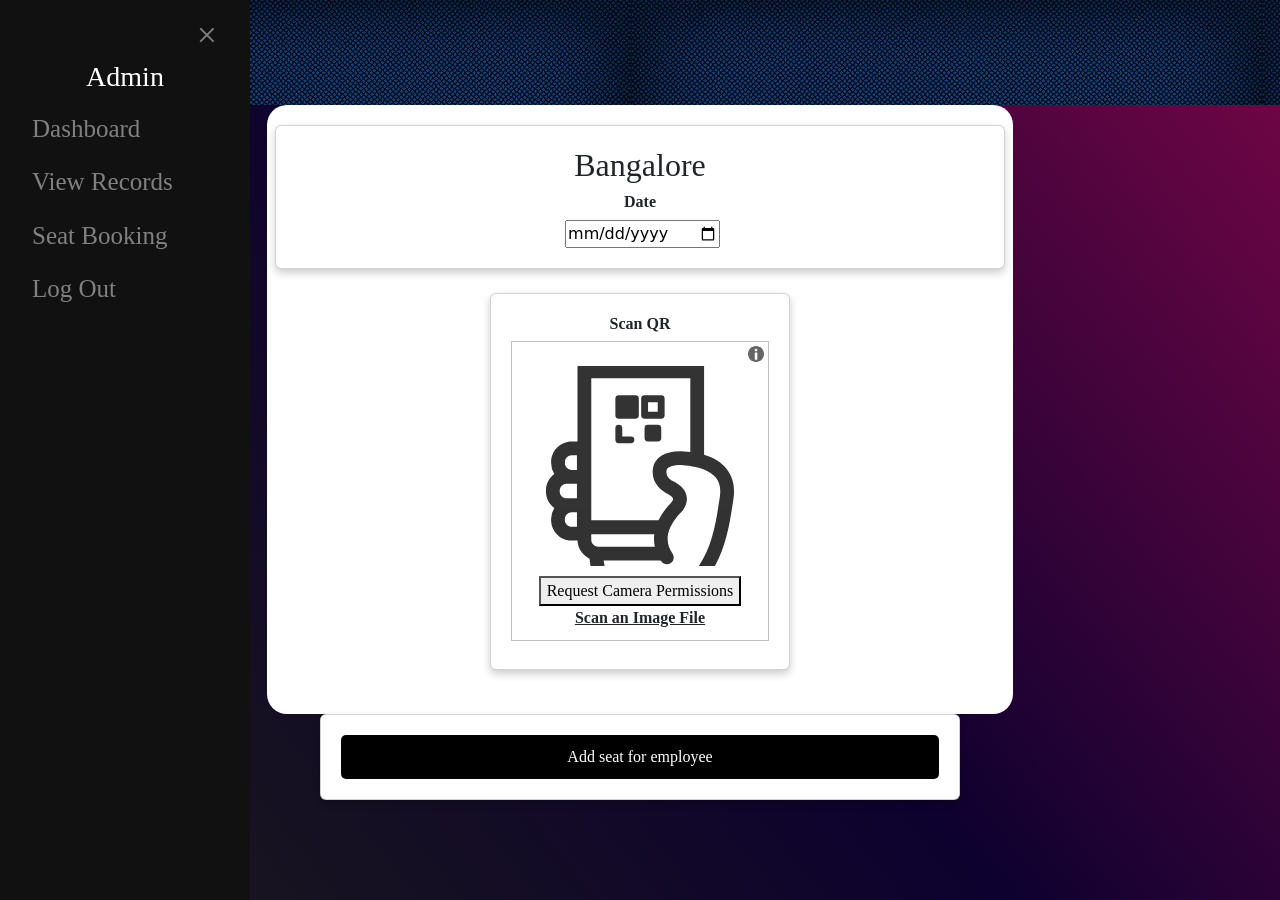
<file: User Interface/admindash.html>
<!DOCTYPE html>
<html lang="en">

<head>
  <meta charset="utf-8" />
  <meta http-equiv="X-UA-Compatible" content="IE=edge" />
  <meta name="viewport" content="width=device-width, initial-scale=1, shrink-to-fit=no" />
  <meta name="description" content="Responsive Admin &amp; Dashboard Template based on Bootstrap 5" />
  <meta name="author" content="AdminKit" />
  <meta name="keywords"
    content="adminkit, bootstrap, bootstrap 5, admin, dashboard, template, responsive, css, sass, html, theme, front-end, ui kit, web" />

  <link rel="preconnect" href="https://fonts.gstatic.com" />
  <link rel="shortcut icon" href="img/icons/icon-48x48.png" />

  <link rel="canonical" href="https://demo-basic.adminkit.io/" />

  <title>Deskify_</title>

  <link href="css/app.css" rel="stylesheet" />
  <link href="https://fonts.googleapis.com/css2?family=Inter:wght@300;400;600&display=swap" rel="stylesheet" />
  <link href="https://cdn.jsdelivr.net/npm/bootstrap@5.3.0-alpha2/dist/css/bootstrap.min.css" rel="stylesheet"
    integrity="sha384-aFq/bzH65dt+w6FI2ooMVUpc+21e0SRygnTpmBvdBgSdnuTN7QbdgL+OapgHtvPp" crossorigin="anonymous" />
  <script src="https://cdn.jsdelivr.net/npm/bootstrap@5.3.0-alpha2/dist/js/bootstrap.bundle.min.js"
    integrity="sha384-qKXV1j0HvMUeCBQ+QVp7JcfGl760yU08IQ+GpUo5hlbpg51QRiuqHAJz8+BrxE/N"
    crossorigin="anonymous"></script>
  <script src="node_modules/html5-qrcode/html5-qrcode.min.js"></script>
  <script type="text/javascript" src="https://ajax.googleapis.com/ajax/libs/jquery/1.8.3/jquery.min.js"></script>

  
</head>

<body>
  <div>
    <div id="mySidebar" class="sidebar">
      <a class="closebtn" onclick="closeNav()">×</a>
      <h3 id="stitle" class="text-white text-center">Admin</h3>
      <a href="#">Dashboard</a>
      <a href="view-records.html">View Records</a>
      <a href="seat-booked.html">Seat Booking</a>

      <a href="login.html" onclick="loggedOut()">Log Out</a>

    </div>
    <div id="main">
      <nav class="navbar bg-body-tertiary header">
        <div class="container-fluid ">
          <h1 class="ctitle">
            <a onclick="openNav()"><i class="bnav "></i></a>
            &nbsp; &nbsp;Deskify_
          </h1>
        </div>
      </nav>
    </div>
    <form action="" class="form-login col-md-7">
      <div class="row ">
        <div class="card mb-4 mx-auto ">
          <div class="card-content text-center">
            <h2 class="ctitle ">Bangalore</h2>
            <h2 class="card-title ">Date</h2>
            <label for="date-picker"></label>
            <input type="date" id="date-picker fdate" value="">
          </div>
        </div>
      </div>
      <div class="card mb-4 mx-auto">
        <div class="card-content text-center">
          <h2 class="card-title">Scan QR</h2>
          <div id="reader" class="card-title"></div>
          <div id="result" class="card-title"></div>
        </div>
      </div>
    </form>
  </div>
  <div class="card col-md-6 mb-4 mx-auto">
    <div class="card-content">
      <a href="adminseat-booking.html" class="card-button">Add seat for employee</a>
    </div>
  </div>
  </div>
  </div>

  <script>
    const scanner = new Html5QrcodeScanner('reader', {
      qrbox: {
        width: 250,
        height: 250,
      },
      fps: 20,
    });

    scanner.render(success, error);

    function success(result) {
      document.getElementById('result').innerHTML = `
      <h2>Success!</h2>
      <p><a href= "$(result)">${result}</a></p>
      `;

      scanner.clear()
      document.getElementById('reader').remove();

    }

    function error(err) {
      console.error(err);
    }

    function openNav() {
      document.getElementById("mySidebar").style.width = "250px";
      // document.getElementById("main").style.marginLeft = "250px";
    }

    function closeNav() {
      document.getElementById("mySidebar").style.width = "0";
      document.getElementById("main").style.marginLeft = "0";
    }
    

  </script>
 
</body>

</html>
</file>
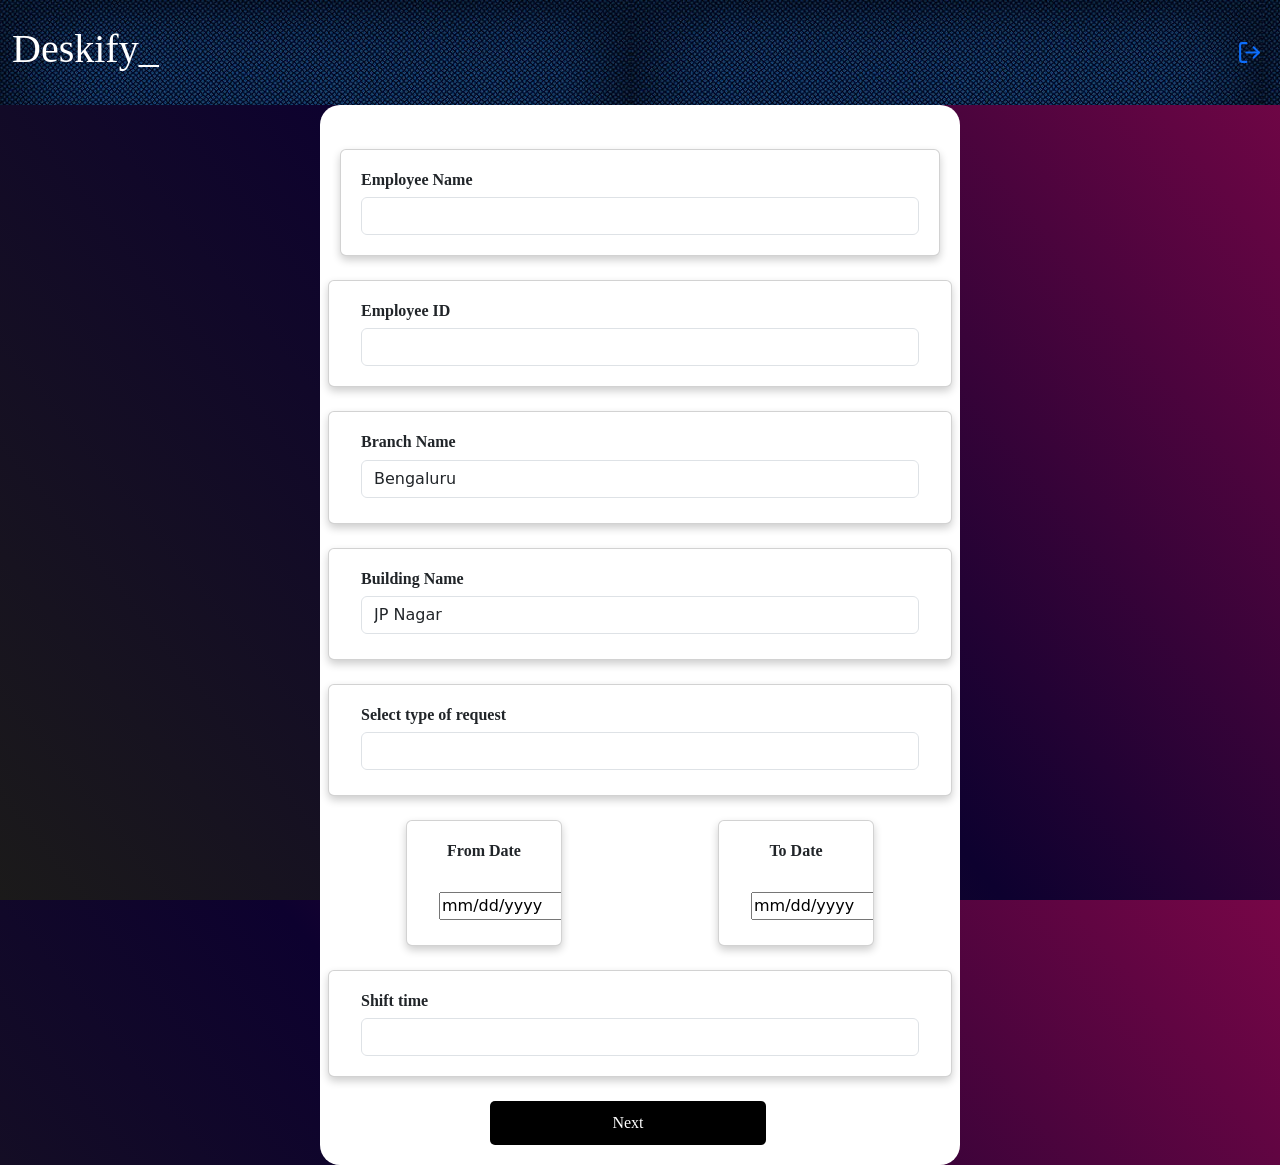
<file: User Interface/adminseat-booking.html>
<!DOCTYPE html>
<html lang="en">

<head>
    <meta charset="utf-8" />
    <meta http-equiv="X-UA-Compatible" content="IE=edge" />
    <meta name="viewport" content="width=device-width, initial-scale=1, shrink-to-fit=no" />
    <meta name="description" content="Responsive Admin &amp; Dashboard Template based on Bootstrap 5" />
    <meta name="author" content="AdminKit" />
    <meta name="keywords"
        content="adminkit, bootstrap, bootstrap 5, admin, dashboard, template, responsive, css, sass, html, theme, front-end, ui kit, web" />

    <link rel="preconnect" href="https://fonts.gstatic.com" />
    <link rel="shortcut icon" href="img/icons/icon-48x48.png" />

    <link rel="canonical" href="https://demo-basic.adminkit.io/" />

    <title>Deskify_</title>

    <link href="css/app.css" rel="stylesheet" />
    <link href="https://fonts.googleapis.com/css2?family=Inter:wght@300;400;600&display=swap" rel="stylesheet" />
    <link href="https://cdn.jsdelivr.net/npm/bootstrap@5.3.0-alpha2/dist/css/bootstrap.min.css" rel="stylesheet"
        integrity="sha384-aFq/bzH65dt+w6FI2ooMVUpc+21e0SRygnTpmBvdBgSdnuTN7QbdgL+OapgHtvPp" crossorigin="anonymous" />
    <script src="https://cdn.jsdelivr.net/npm/bootstrap@5.3.0-alpha2/dist/js/bootstrap.bundle.min.js"
        integrity="sha384-qKXV1j0HvMUeCBQ+QVp7JcfGl760yU08IQ+GpUo5hlbpg51QRiuqHAJz8+BrxE/N"
        crossorigin="anonymous"></script>
</head>

<body>
    <div>

        <nav class="navbar bg-body-tertiary  header">
            <div class="container-fluid">
                <h1 class="ctitle">Deskify_</h1>
                <button class="dropbtn">
                    <a href="javascript:history.back()">
                        <svg xmlns="http://www.w3.org/2000/svg" width="25" height="25" viewBox="0 0 24 24" fill="none"
                            stroke="currentColor" stroke-width="2" stroke-linecap="round" stroke-linejoin="round"
                            class="feather feather-log-out">
                            <path d="M9 21H5a2 2 0 0 1-2-2V5a2 2 0 0 1 2-2h4"></path>
                            <polyline points="16 17 21 12 16 7"></polyline>
                            <line x1="21" y1="12" x2="9" y2="12"></line>
                        </svg>
                    </a>
                </button>
        </nav>
        <form action="" class="form-login col-7 col-md-6 col-sm-6" method="GET">

            <div class="row row1">
                    <div class="card mt-4 mx-auto">
                        <div class="card-content">
                            <h2 class="card-title">Employee Name</h2>
                            <input type="text" class="form-control" required></input>
                        </div>
                    </div>
            </div>
            <div class="row">
                    <div class="card mt-4 mx-auto">
                        <div class="card-content">
                            <h2 class="card-title">Employee ID</h2>
                            <input type="number" class="form-control" required></input>
                        </div>
                    </div>
            </div>
            <div class="row">
                <div class="card mt-4 mx-auto">
                    <div class="card-content">
                        <h2 class="card-title">Branch Name</h2>
                        <div class="form-groups">

                            <select type="location" name="location" class="form-control" required>

                                <option value="">Bengaluru</option>

                            </select>

                        </div>
                        <p class="card-description"></p>

                    </div>
                </div>
            </div>
            <div class="row">
                <div class="card mt-4 mx-auto">
                    <div class="card-content">
                        <h2 class="card-title">Building Name</h2>
                        <div class="form-groups">

                            <select type="location" name="location" class="form-control" required>

                                <option value="">JP Nagar</option>

                            </select>

                        </div>
                        <p class="card-description"></p>

                    </div>
                </div>
            </div>
            <div class="row">
                <div class="card mt-4 mx-auto">
                    <div class="card-content">
                        <h2 class="card-title">Select type of request</h2>
                        <div class="form-groups">

                            <select type="location" name="location" class="form-control" onclick="weeklyDates()"
                                required>
                                <option value=""></option>
                                <option value="daily">Daily</option>
                                <option value="weekly">Weekly</option>
                            </select>

                        </div>
                        <p class="card-description"></p>

                    </div>
                </div>
            </div>
            <div class="row text-center">
                <div class="card col-md-3 col-sm-3 mt-4 mx-auto">
                    <div class="card-content">
                        <h2 class="card-title">From Date</h2>
                        <label for="date-picker"></label>
                        <input type="date" id="date-picker fdate" value="">
                        <p class="card-description"></p>

                    </div>
                </div>
                <div class="card col-md-3 col-sm-3 mt-4 mx-auto">
                    <div class="card-content">
                        <h2 class="card-title">To Date</h2>
                        <label for="date-picker"></label>
                        <input type="date" id="date-picker tdate" value="">
                        <p class="card-description"></p>

                    </div>
                </div>
            </div>
            <div class="row">

                <div class="card mt-4 mx-auto">
                    <div class="card-content">
                        <h2 class="card-title">Shift time</h2>
                        <div class="form-groups">

                            <select type="location" name="location" class="form-control" required>
                                <option value=""></option>
                                <option value="">09:00am - 06:00am</option>
                                <option value="">06:00am - 02:00am</option>
                                <option value="">02:00am - 10:00am</option>
                                <option value="">10:00am - 06:00am</option>
                            </select>
                        </div>
                    </div>
                </div>
                <div class="row">
                    <div class=" col-7 col-md-6 col-sm-6 mt-4 mx-auto">
                        <a href="seat-layout.html" class="card-button">Next</a>
                    </div>
                </div>
            </div>

    </div>
    </div>
    </div>
    </form>
    </div>
</body>

</html>
</file>
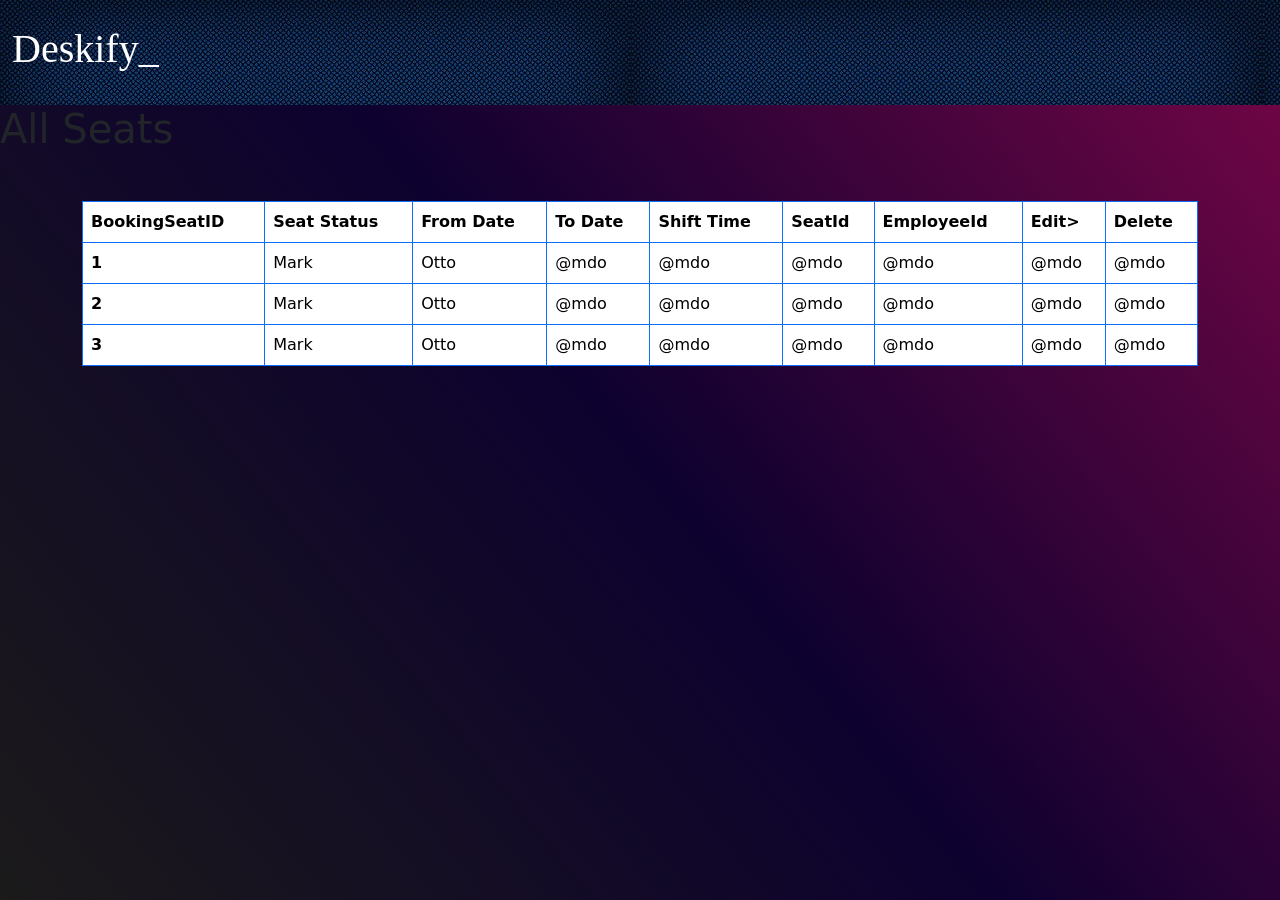
<file: User Interface/bookseathistory.html>
<!DOCTYPE html>
<html lang="en">

<head>
    <meta charset="utf-8">
    <meta http-equiv="X-UA-Compatible" content="IE=edge">
    <meta name="viewport" content="width=device-width, initial-scale=1, shrink-to-fit=no">
    <meta name="description" content="Responsive Admin &amp; Dashboard Template based on Bootstrap 5">
    <meta name="author" content="AdminKit">
    <meta name="keywords"
        content="adminkit, bootstrap, bootstrap 5, admin, dashboard, template, responsive, css, sass, html, theme, front-end, ui kit, web">

    <link rel="preconnect" href="https://fonts.gstatic.com">
    <link rel="shortcut icon" href="img/icons/icon-48x48.png" />

    <link rel="canonical" href="https://demo-basic.adminkit.io/" />

    <title>Deskify_</title>

    <link href="css/app.css" rel="stylesheet">
    <link href="https://fonts.googleapis.com/css2?family=Inter:wght@300;400;600&display=swap" rel="stylesheet">
    <link href="https://cdn.jsdelivr.net/npm/bootstrap@5.3.0-alpha2/dist/css/bootstrap.min.css" rel="stylesheet" integrity="sha384-aFq/bzH65dt+w6FI2ooMVUpc+21e0SRygnTpmBvdBgSdnuTN7QbdgL+OapgHtvPp" crossorigin="anonymous">
    <script src="https://cdn.jsdelivr.net/npm/bootstrap@5.3.0-alpha2/dist/js/bootstrap.bundle.min.js" integrity="sha384-qKXV1j0HvMUeCBQ+QVp7JcfGl760yU08IQ+GpUo5hlbpg51QRiuqHAJz8+BrxE/N" crossorigin="anonymous"></script>
</head>

<body>
    <div>
        <nav class="navbar bg-body-tertiary  header">
            <div class="container-fluid">
              <h1 class="ctitle">Deskify_</h1>
          </nav>

          <div>
            <h1>All Seats </h1>
          </div>


          <div class="container table-responsive mt-5">
            
          
          </div>
       
    </div>
    <script>
      function init(){
        var count = 0;
        var si=null
          
        si = setInterval(function(){
              document.getElementsByClassName("container")[0].innerHTML += `<table class="table table-bordered border-primary">
            <thead>
              <tr>
                <th scope="col">BookingSeatID</th>
                <th scope="col">Seat Status</th>
                <th scope="col">From Date</th>
                <th scope="col">To Date</th>
                <th scope="col">Shift Time</th>
                <th scope="col">SeatId</th>
                <th scope="col">EmployeeId</th>
                <th scope="col">Edit></th>
                <th scope="col">Delete</th>
              </tr>
            </thead>
            <tbody>
              <tr>
                <th scope="row">1</th>
                <td>Mark</td>
                <td>Otto</td>
                <td>@mdo</td>
                <td>@mdo</td>
                <td>@mdo</td>
                <td>@mdo</td>
                <td>@mdo</td>
                <td>@mdo</td>
              </tr>
              <tr>
                <th scope="row">2</th>
                <td>Mark</td>
                <td>Otto</td>
                <td>@mdo</td>
                <td>@mdo</td>
                <td>@mdo</td>
                <td>@mdo</td>
                <td>@mdo</td>
                <td>@mdo</td>
              </tr>
              <tr>
                <th scope="row">3</th>
                <td>Mark</td>
                <td>Otto</td>
                <td>@mdo</td>
                <td>@mdo</td>
                <td>@mdo</td>
                <td>@mdo</td>
                <td>@mdo</td>
                <td>@mdo</td> 
              </tr>
            </tbody>
          </table>`
          count++;
          if(count > 0){
              clearInterval(si);
          }    
          },50)
      }
      document.addEventListener("DOMContentLoaded", init);
  </script>
</body>
</html>
</file>
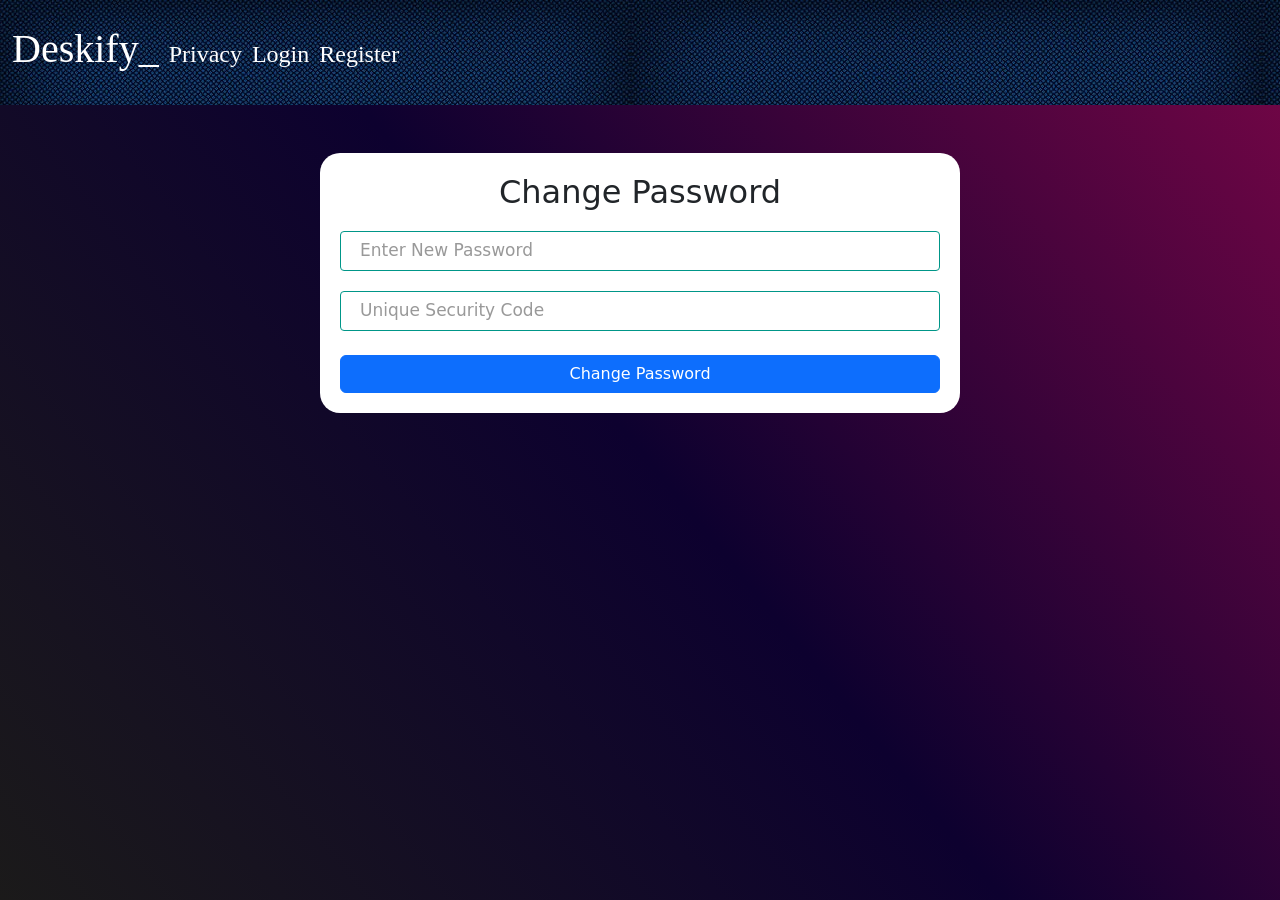
<file: User Interface/change-password.html>
<!DOCTYPE html>
<html lang="en">

<head>
    <meta charset="utf-8">
    <meta http-equiv="X-UA-Compatible" content="IE=edge">
    <meta name="viewport" content="width=device-width, initial-scale=1, shrink-to-fit=no">
    <meta name="description" content="Responsive Admin &amp; Dashboard Template based on Bootstrap 5">
    <meta name="author" content="AdminKit">
    <meta name="keywords"
        content="adminkit, bootstrap, bootstrap 5, admin, dashboard, template, responsive, css, sass, html, theme, front-end, ui kit, web">

    <link rel="preconnect" href="https://fonts.gstatic.com">
    <link rel="shortcut icon" href="img/icons/icon-48x48.png" />

    <link rel="canonical" href="https://demo-basic.adminkit.io/" />

    <title>Deskify_</title>

    <link href="css/app.css" rel="stylesheet">
    <link href="https://fonts.googleapis.com/css2?family=Inter:wght@300;400;600&display=swap" rel="stylesheet">
    <link href="https://cdn.jsdelivr.net/npm/bootstrap@5.3.0-alpha2/dist/css/bootstrap.min.css" rel="stylesheet"
        integrity="sha384-aFq/bzH65dt+w6FI2ooMVUpc+21e0SRygnTpmBvdBgSdnuTN7QbdgL+OapgHtvPp" crossorigin="anonymous">
    <script src="https://cdn.jsdelivr.net/npm/bootstrap@5.3.0-alpha2/dist/js/bootstrap.bundle.min.js"
        integrity="sha384-qKXV1j0HvMUeCBQ+QVp7JcfGl760yU08IQ+GpUo5hlbpg51QRiuqHAJz8+BrxE/N"
        crossorigin="anonymous"></script>
</head>

<body>

    <div id="main">
        <nav class="navbar bg-body-tertiary  header">
            <div class="container-fluid">
                <h1 class="ctitle">Deskify_
                    <a href="privacy.html" class="card-btn text-center">Privacy</a>
                    <a href="login.html" class="card-btn text-center">Login</a>
                    <a href="register.html" class="card-btn text-center">Register</a>
                </h1>

        </nav>
        <div class="row row1">
            <div class="col-8 col-sm-8 col-md-7 col-lg-6 col-xl-6 col-xxl-5 mt-5 mx-auto">
                <form action="changedpass.html" class="form-login text-center text-blue">
                    <h2 class="mb-3">Change Password</h2>
                    <div class="field">
                        <input required id="emailAddress" name="password" type="password" class="form-control mt-0" />
                        <label for="password">Enter New Password</label>
                    </div>
                    <div class="field">
                        <input required id="emailAddress" name="ucode" type="text" class="form-control mt-0" />
                        <label for="ucode">Unique Security Code</label>
                    </div>
                    <button type="submit" class="btn btn-primary w-100 mt-4 card-btn" onclick="javascript:alert('Are you sure you want to update password?');window.location.href='changedpass.html'; return false;">
                        <!-- <a href="changedpass.html" class="btn btn-primary w-100"> -->
                        Change Password
                        <!-- </a> -->
                    </button>
                </form>
            </div>
        </div>
</body>

</html>
</file>
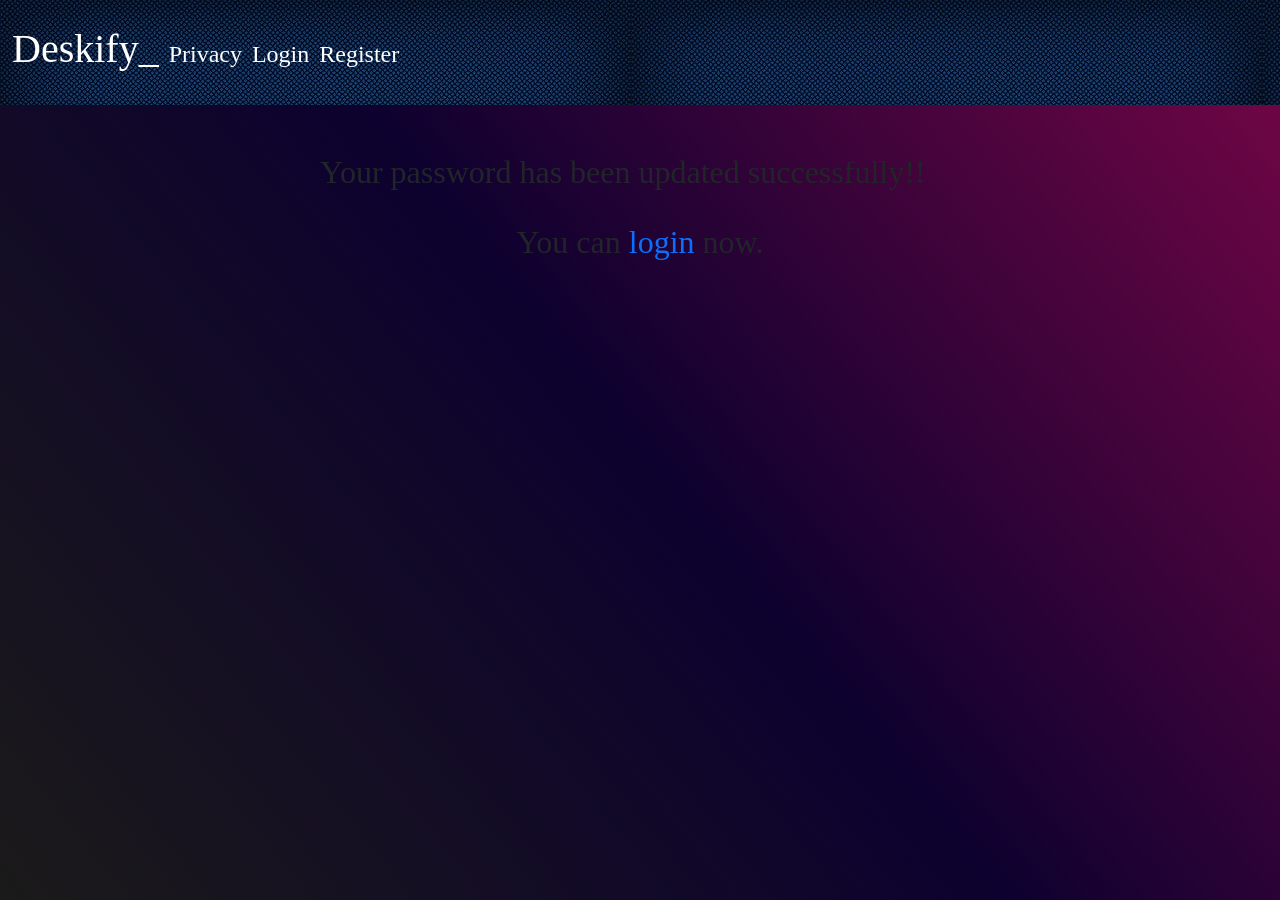
<file: User Interface/changedpass.html>
<!DOCTYPE html>
<html lang="en">

<head>
    <meta charset="utf-8">
    <meta http-equiv="X-UA-Compatible" content="IE=edge">
    <meta name="viewport" content="width=device-width, initial-scale=1, shrink-to-fit=no">
    <meta name="description" content="Responsive Admin &amp; Dashboard Template based on Bootstrap 5">
    <meta name="author" content="AdminKit">
    <meta name="keywords"
        content="adminkit, bootstrap, bootstrap 5, admin, dashboard, template, responsive, css, sass, html, theme, front-end, ui kit, web">

    <link rel="preconnect" href="https://fonts.gstatic.com">
    <link rel="shortcut icon" href="img/icons/icon-48x48.png" />

    <link rel="canonical" href="https://demo-basic.adminkit.io/" />

    <title>Deskify_</title>

    <link href="css/app.css" rel="stylesheet">
    <link href="https://fonts.googleapis.com/css2?family=Inter:wght@300;400;600&display=swap" rel="stylesheet">
    <link href="https://cdn.jsdelivr.net/npm/bootstrap@5.3.0-alpha2/dist/css/bootstrap.min.css" rel="stylesheet" integrity="sha384-aFq/bzH65dt+w6FI2ooMVUpc+21e0SRygnTpmBvdBgSdnuTN7QbdgL+OapgHtvPp" crossorigin="anonymous">
    <script src="https://cdn.jsdelivr.net/npm/bootstrap@5.3.0-alpha2/dist/js/bootstrap.bundle.min.js" integrity="sha384-qKXV1j0HvMUeCBQ+QVp7JcfGl760yU08IQ+GpUo5hlbpg51QRiuqHAJz8+BrxE/N" crossorigin="anonymous"></script>
</head>

<body>

<div>
    <nav class="navbar bg-body-tertiary  header">
        <div class="container-fluid">
          <h1 class="ctitle">Deskify_
              <a href="privacy.html" class="card-btn text-center">Privacy</a>
              <a href="login.html" class="card-btn text-center">Login</a>
              <a href="register.html" class="card-btn text-center">Register</a>
          </h1>

      </nav>
    <div class="row row1">
        <div class="col-8 col-sm-8 col-md-7 col-lg-6 col-xl-6 col-xxl-5 mt-5 mx-auto">
            <h2 class="ctitle">Your password has been updated successfully!!</h2>
            <br>
            <h2 class="ctitle text-center">You can <a href="login.html" class="alink">login</a> now.</h2>
        </div>
    </div>

</body>
</file>
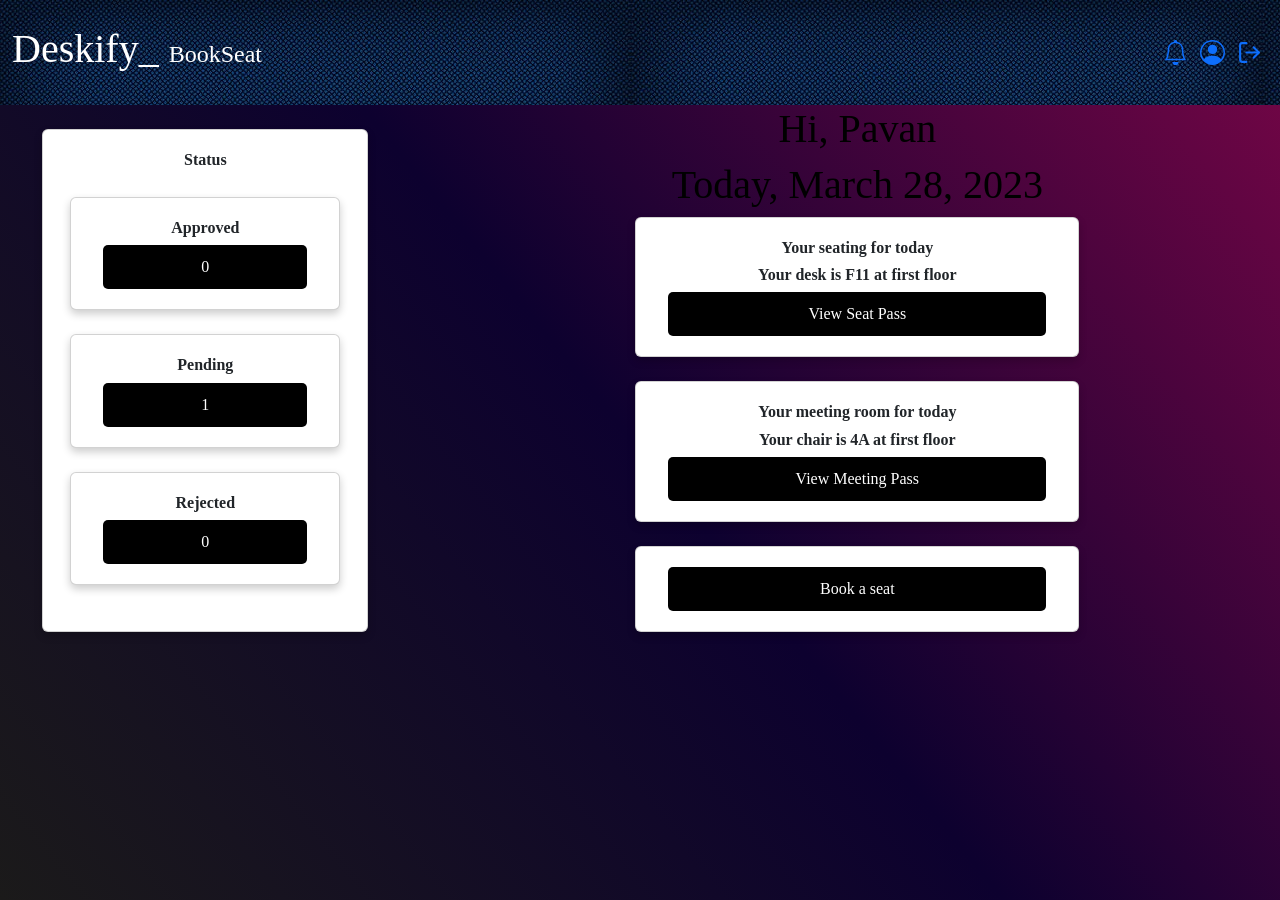
<file: User Interface/dash.html>
<!DOCTYPE html>
<html lang="en">

<head>
  <meta charset="utf-8" />
  <meta http-equiv="X-UA-Compatible" content="IE=edge" />
  <meta name="viewport" content="width=device-width, initial-scale=1, shrink-to-fit=no" />
  <meta name="description" content="Responsive Admin &amp; Dashboard Template based on Bootstrap 5" />
  <meta name="author" content="AdminKit" />
  <meta name="keywords"
    content="adminkit, bootstrap, bootstrap 5, admin, dashboard, template, responsive, css, sass, html, theme, front-end, ui kit, web" />

  <link rel="preconnect" href="https://fonts.gstatic.com" />
  <link rel="shortcut icon" href="img/icons/icon-48x48.png" />

  <link rel="canonical" href="https://demo-basic.adminkit.io/" />

  <title>Deskify_</title>

  <link href="css/app.css" rel="stylesheet" />
  <link href="https://fonts.googleapis.com/css2?family=Inter:wght@300;400;600&display=swap" rel="stylesheet" />
  <link href="https://cdn.jsdelivr.net/npm/bootstrap@5.3.0-alpha2/dist/css/bootstrap.min.css" rel="stylesheet"
    integrity="sha384-aFq/bzH65dt+w6FI2ooMVUpc+21e0SRygnTpmBvdBgSdnuTN7QbdgL+OapgHtvPp" crossorigin="anonymous" />
  <script src="https://cdn.jsdelivr.net/npm/bootstrap@5.3.0-alpha2/dist/js/bootstrap.bundle.min.js"
    integrity="sha384-qKXV1j0HvMUeCBQ+QVp7JcfGl760yU08IQ+GpUo5hlbpg51QRiuqHAJz8+BrxE/N"
    crossorigin="anonymous"></script>
    
</head>

<body>
    <div>
      <nav class="navbar bg-body-tertiary  header">
        <div class="container-fluid">
          <h1 class="ctitle">Deskify_
            <a href="seat-booking.html" class="card-btn text-center">BookSeat</a>
              <!-- <a href="login.html" class="card-btn text-center">Book seat history</a>
              <a href="register.html" class="card-btn text-center">Register</a> -->
          </h1>
          <div class="d-flex">
            <a href="#"> <button class="dropbtn">
                <i class="fa fa-bell"></i>
                <a href="">

                  <svg xmlns="http://www.w3.org/2000/svg" width="25" height="25" fill="currentColor" class="bi bi-bell"
                    viewBox="0 0 16 16">
                    <path
                      d="M8 16a2 2 0 0 0 2-2H6a2 2 0 0 0 2 2zM8 1.918l-.797.161A4.002 4.002 0 0 0 4 6c0 .628-.134 2.197-.459 3.742-.16.767-.376 1.566-.663 2.258h10.244c-.287-.692-.502-1.49-.663-2.258C12.134 8.197 12 6.628 12 6a4.002 4.002 0 0 0-3.203-3.92L8 1.917zM14.22 12c.223.447.481.801.78 1H1c.299-.199.557-.553.78-1C2.68 10.2 3 6.88 3 6c0-2.42 1.72-4.44 4.005-4.901a1 1 0 1 1 1.99 0A5.002 5.002 0 0 1 13 6c0 .88.32 4.2 1.22 6z" />
                  </svg>
                </a>

              </button>
            </a>
            <a href="view-records.html" class="card-btn"> <button class="dropbtn">
                <a href="profile.html">

                  <svg xmlns="http://www.w3.org/2000/svg" width="25" height="25" fill="currentColor"
                    class="bi bi-person-circle" viewBox="0 0 16 16">
                    <path d="M11 6a3 3 0 1 1-6 0 3 3 0 0 1 6 0z" />
                    <path fill-rule="evenodd"
                      d="M0 8a8 8 0 1 1 16 0A8 8 0 0 1 0 8zm8-7a7 7 0 0 0-5.468 11.37C3.242 11.226 4.805 10 8 10s4.757 1.225 5.468 2.37A7 7 0 0 0 8 1z" />
                  </svg>
                </a>
              </button>
            </a>
            <a href="seat-booked.html" class="card-btn"> <button class="dropbtn">

                <a href="index.html"><svg xmlns="http://www.w3.org/2000/svg" width="25" height="25" viewBox="0 0 24 24"
                    fill="none" stroke="currentColor" stroke-width="2" stroke-linecap="round" stroke-linejoin="round"
                    class="feather feather-log-out">
                    <path d="M9 21H5a2 2 0 0 1-2-2V5a2 2 0 0 1 2-2h4"></path>
                    <polyline points="16 17 21 12 16 7"></polyline>
                    <line x1="21" y1="12" x2="9" y2="12"></line>
                  </svg></a>
              </button></a>
          </div>
        </div>
      </nav>
    </div>
  </div>

  <div class="row d-flex flex-column-reverse flex-sm-column-reverse flex-md-row justify-content-md-end ">
    <div class="card col-md-3 offest-md-1 col-8 mx-auto mt-4  text-center mb-4">
      <div class="card-content">
        <h2 class="card-title">Status</h2>
        <p class="card-description"></p>
      </div>

      <div class="row">
        <div class="card col-md-10 col-10 mb-4 mx-auto">
          <div class="card-content">
            <h2 class="card-title">Approved</h2>
            <p class="card-description"></p>
            <a href="#" class="card-button">0</a>
          </div>
        </div>
      </div>
      <div class="row">
        <div class="card col-md-10 col-10 mb-4 mx-auto">
          <div class="card-content">
            <h2 class="card-title">Pending</h2>
            <p class="card-description"></p>
            <a href="#" class="card-button">1</a>
          </div>
        </div>
      </div>
      <div class="row">
        <div class="card col-md-10 col-10 mb-4 mx-auto">
          <div class="card-content">
            <h2 class="card-title">Rejected</h2>
            <p class="card-description"></p>
            <a href="#" class="card-button">0</a>
          </div>
        </div>
      </div>
    </div>
    <div class="col-md-7 col-8 mx-auto text-center text-black">
      <h1 class="ctitle">Hi, Pavan</h1>
      <h1 class="ctitle">Today, March 28, 2023</h1>
      <div class="row">
        <div class="card col-md-7 mb-4 mx-auto">
          <div class="card-content">
            <h1 class="card-title">Your seating for today</h1>
            <h1 class="card-title">Your desk is F11 at first floor</h1>
            <a href="seat-pass.html" class="card-button">View Seat Pass</a>
          </div>
        </div>
      </div>
      <div class="row">
        <div class="card col-md-7 mb-4 mx-auto">
          <div class="card-content">
            <h1 class="card-title">Your meeting room for today</h1>
            <h1 class="card-title">Your chair is 4A at first floor</h1>
            <a href="meeting-pass.html" class="card-button">View Meeting Pass</a>
          </div>
        </div>
      </div>
      <div class="row">
        <div class="card col-md-7 mb-4 mx-auto">
          <div class="card-content">
            <a href="seat-booking.html" class="card-button">Book a seat</a>
          </div>
        </div>
      </div>
    </div>
  </div>
</body>

</html>
</file>
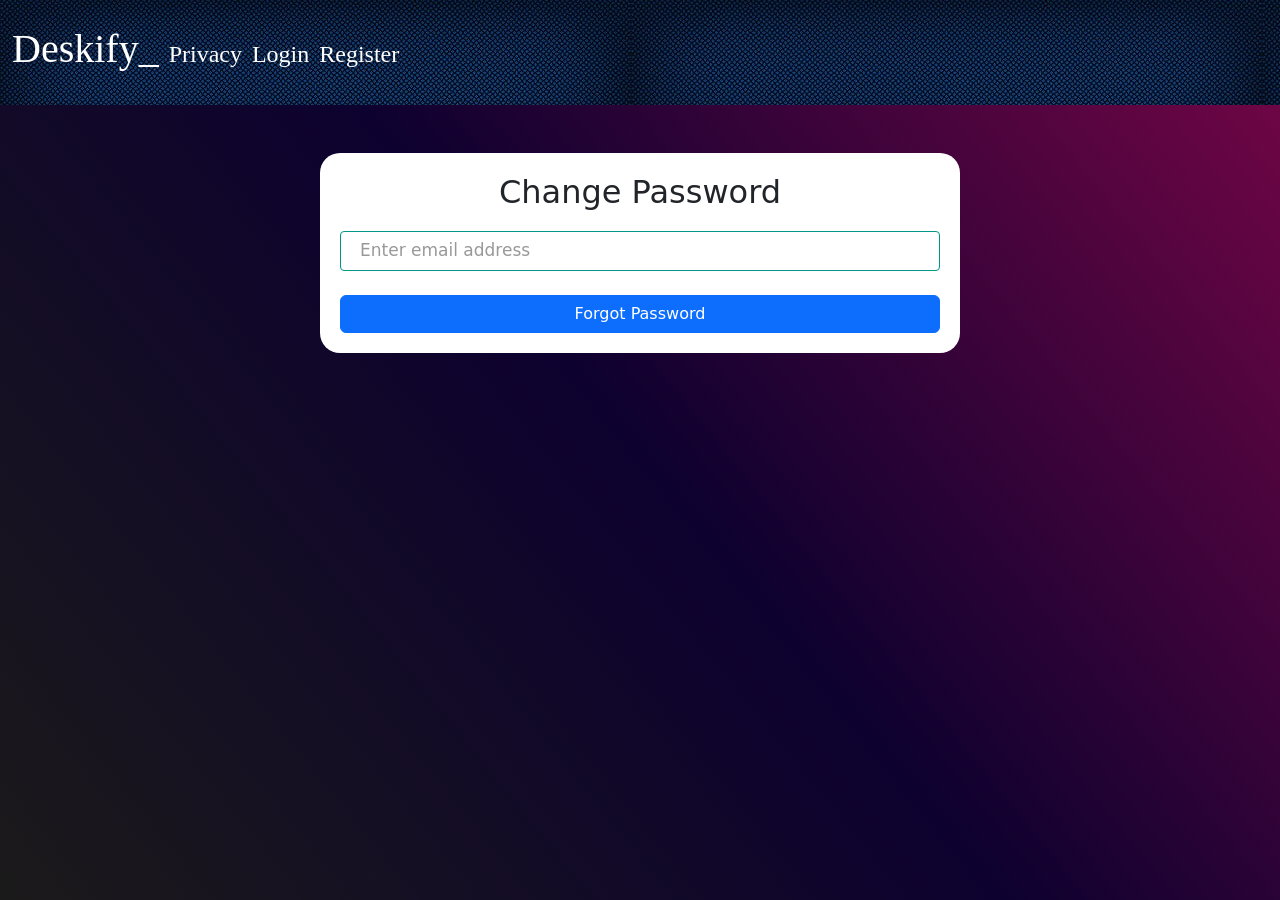
<file: User Interface/forgot-password.html>
<!DOCTYPE html>
<html lang="en">

<head>
    <meta charset="utf-8">
    <meta http-equiv="X-UA-Compatible" content="IE=edge">
    <meta name="viewport" content="width=device-width, initial-scale=1, shrink-to-fit=no">
    <meta name="description" content="Responsive Admin &amp; Dashboard Template based on Bootstrap 5">
    <meta name="author" content="AdminKit">
    <meta name="keywords"
        content="adminkit, bootstrap, bootstrap 5, admin, dashboard, template, responsive, css, sass, html, theme, front-end, ui kit, web">

    <link rel="preconnect" href="https://fonts.gstatic.com">
    <link rel="shortcut icon" href="img/icons/icon-48x48.png" />

    <link rel="canonical" href="https://demo-basic.adminkit.io/" />

    <title>Deskify_</title>

    <link href="css/app.css" rel="stylesheet">
    <link href="https://fonts.googleapis.com/css2?family=Inter:wght@300;400;600&display=swap" rel="stylesheet">
    <link href="https://cdn.jsdelivr.net/npm/bootstrap@5.3.0-alpha2/dist/css/bootstrap.min.css" rel="stylesheet" integrity="sha384-aFq/bzH65dt+w6FI2ooMVUpc+21e0SRygnTpmBvdBgSdnuTN7QbdgL+OapgHtvPp" crossorigin="anonymous">
    <script src="https://cdn.jsdelivr.net/npm/bootstrap@5.3.0-alpha2/dist/js/bootstrap.bundle.min.js" integrity="sha384-qKXV1j0HvMUeCBQ+QVp7JcfGl760yU08IQ+GpUo5hlbpg51QRiuqHAJz8+BrxE/N" crossorigin="anonymous"></script>
</head>

<body>

<div>
    <nav class="navbar bg-body-tertiary  header">
        <div class="container-fluid">
          <h1 class="ctitle">Deskify_
              <a href="privacy.html" class="card-btn text-center">Privacy</a>
              <a href="login.html" class="card-btn text-center">Login</a>
              <a href="register.html" class="card-btn text-center">Register</a>
          </h1>

      </nav>
    <div class="row row1">
        <div class="col-8 col-sm-8 col-md-7 col-lg-6 col-xl-6 col-xxl-5 mt-5 mx-auto">
            <form action="change-password.html" class="form-login text-center text-blue" method="GET">
                <h2 class="mb-3">Change Password</h2>
                <div class="field">
                    <input required id="emailAddress" name="email" type="email" class="form-control mt-0" />
                    <label for="email">Enter email address</label>
                </div>
                <button type="submit" class="btn btn-primary w-100 mt-4"> 
                  
                        Forgot Password
       
                </button>
            </form>
        </div>
    </div>

</body>
</html>
</file>
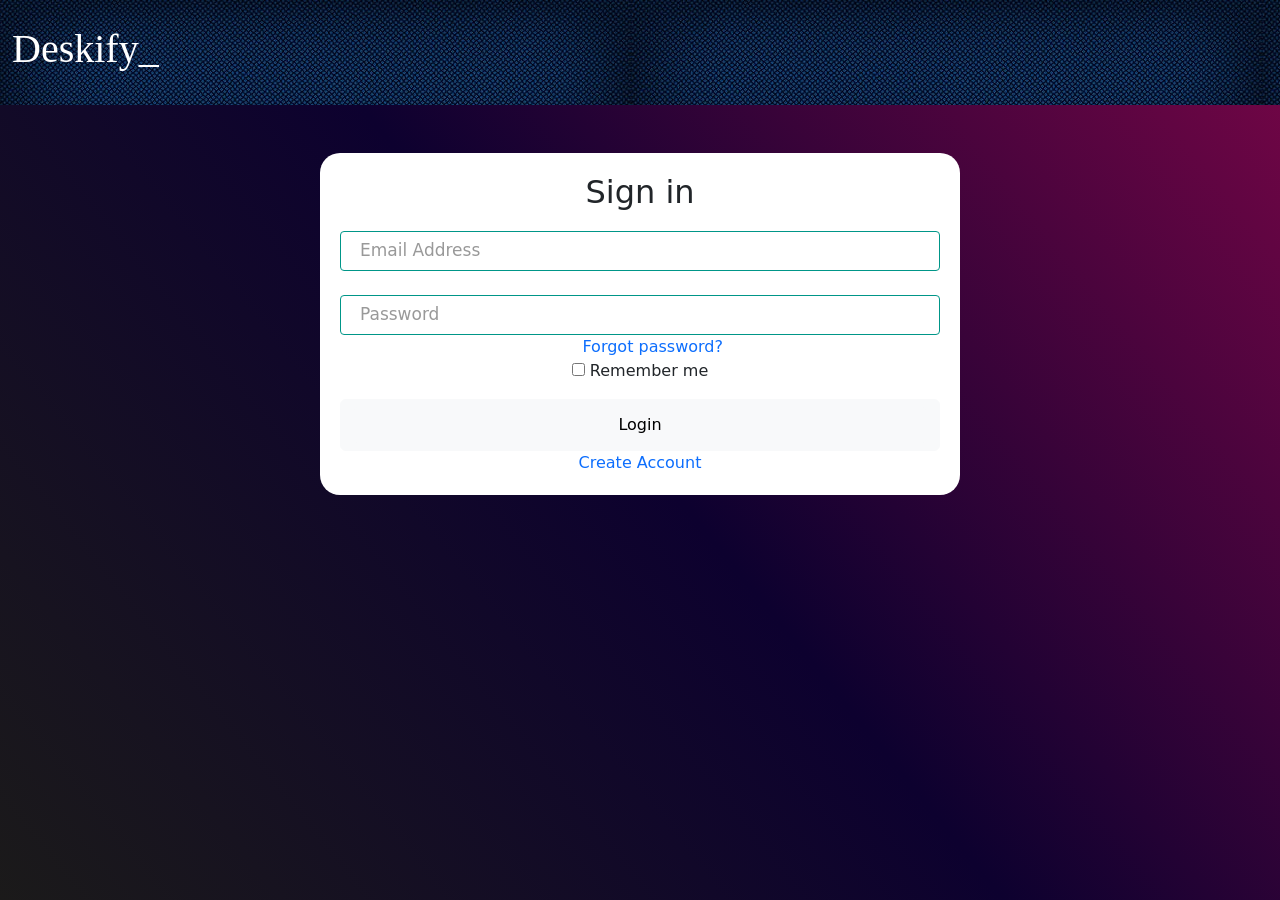
<file: User Interface/login.html>
<!DOCTYPE html>
<html lang="en">

<head>
    <meta charset="utf-8">
    <meta http-equiv="X-UA-Compatible" content="IE=edge">
    <meta name="viewport" content="width=device-width, initial-scale=1, shrink-to-fit=no">
    <meta name="description" content="Responsive Admin &amp; Dashboard Template based on Bootstrap 5">
    <meta name="author" content="AdminKit">
    <meta name="keywords"
        content="adminkit, bootstrap, bootstrap 5, admin, dashboard, template, responsive, css, sass, html, theme, front-end, ui kit, web">

    <link rel="preconnect" href="https://fonts.gstatic.com">
    <link rel="shortcut icon" href="img/icons/icon-48x48.png" />

    <link rel="canonical" href="https://demo-basic.adminkit.io/" />

    <title>Deskify_</title>

    <link href="css/app.css" rel="stylesheet">
    <link href="https://fonts.googleapis.com/css2?family=Inter:wght@300;400;600&display=swap" rel="stylesheet">
    <link href="https://cdn.jsdelivr.net/npm/bootstrap@5.3.0-alpha2/dist/css/bootstrap.min.css" rel="stylesheet" integrity="sha384-aFq/bzH65dt+w6FI2ooMVUpc+21e0SRygnTpmBvdBgSdnuTN7QbdgL+OapgHtvPp" crossorigin="anonymous">
    <script src="https://cdn.jsdelivr.net/npm/bootstrap@5.3.0-alpha2/dist/js/bootstrap.bundle.min.js" integrity="sha384-qKXV1j0HvMUeCBQ+QVp7JcfGl760yU08IQ+GpUo5hlbpg51QRiuqHAJz8+BrxE/N" crossorigin="anonymous"></script>
    
</head>

<body>
    <div>
        <nav class="navbar bg-body-tertiary  header">
            <div class="container-fluid">
              <h1 class="ctitle">Deskify_</h1>
          </nav>
        <div class="row row1">
            <div class="col-8 col-sm-7 col-md-6 col-lg-6 col-xl-6 col-xxl-5  mt-5 mx-auto">
                <form action="" class="form-login text-center text-blue">
                    <h2>Sign in</h2>
                    <div class="field">
                        <input required id="emailAddress" name="email" type="email" class="form-control mb-4" />
                        <label for="email">Email Address</label>
                    </div>
                    <div class="field">
                        <input required id="password" type="password" name="password" class="form-control mt-4" />
                        <label for="password">Password</label>
                    </div>
                    <a href="forgot-password.html">
                        <label class="right-label">
                            &nbsp;&nbsp;&nbsp;&nbsp;&nbsp;Forgot password?
                        </label>
                    </a>
                    <div class="checkbox mb-3">
                        <label for="">
                            <input type="checkbox" value="remember-me" /> Remember me
                        </label>
                    </div>
                    <button class="btn  btn-light w-100" type="submit">
                            <a href="userdash.html" class="btn btn-light w-100">
                                Login
                            </a>
                    </button>
                    <br>
                    <a href="register.html">
                        <label class="right-label">Create Account</label>
                    </a>
                </form>
            </div>
        </div>
    </div>
    
</body>
</html>
</file>
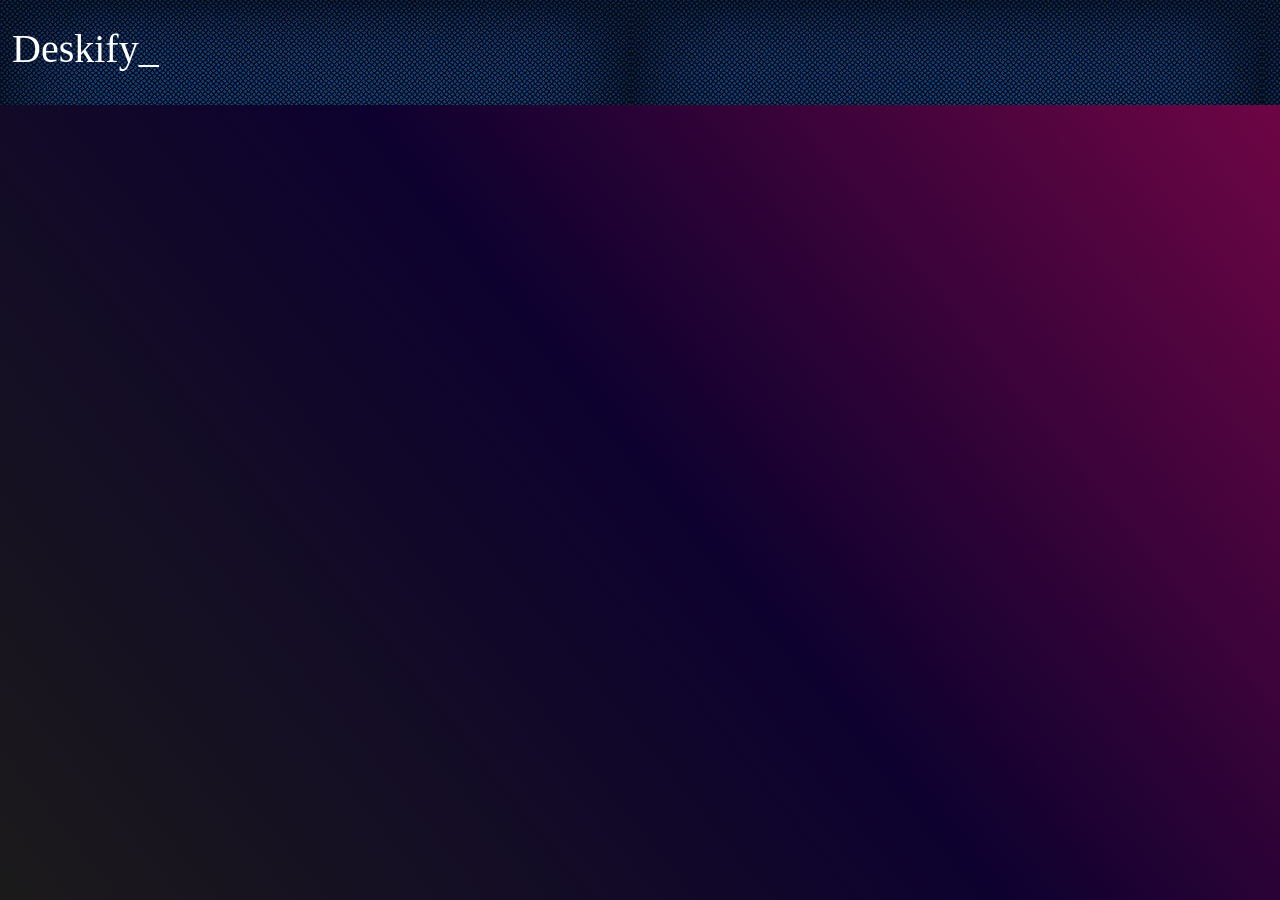
<file: User Interface/meeting-pass.html>
<!DOCTYPE html>
<html lang="en">

<head>
  <meta charset="utf-8" />
  <meta http-equiv="X-UA-Compatible" content="IE=edge" />
  <meta name="viewport" content="width=device-width, initial-scale=1, shrink-to-fit=no" />
  <meta name="description" content="Responsive Admin &amp; Dashboard Template based on Bootstrap 5" />
  <meta name="author" content="AdminKit" />
  <meta name="keywords"
    content="adminkit, bootstrap, bootstrap 5, admin, dashboard, template, responsive, css, sass, html, theme, front-end, ui kit, web" />

  <link rel="preconnect" href="https://fonts.gstatic.com" />
  <link rel="shortcut icon" href="img/icons/icon-48x48.png" />

  <link rel="canonical" href="https://demo-basic.adminkit.io/" />

  <title>Deskify_</title>

  <link href="css/app.css" rel="stylesheet" />
  <link href="https://fonts.googleapis.com/css2?family=Inter:wght@300;400;600&display=swap" rel="stylesheet" />
  <link href="https://cdn.jsdelivr.net/npm/bootstrap@5.3.0-alpha2/dist/css/bootstrap.min.css" rel="stylesheet"
    integrity="sha384-aFq/bzH65dt+w6FI2ooMVUpc+21e0SRygnTpmBvdBgSdnuTN7QbdgL+OapgHtvPp" crossorigin="anonymous" />
  <script src="https://cdn.jsdelivr.net/npm/bootstrap@5.3.0-alpha2/dist/js/bootstrap.bundle.min.js"
    integrity="sha384-qKXV1j0HvMUeCBQ+QVp7JcfGl760yU08IQ+GpUo5hlbpg51QRiuqHAJz8+BrxE/N"
    crossorigin="anonymous"></script>
</head>
<body>
  <nav class="navbar bg-body-tertiary header">
    <div class="container-fluid">
    <h1 class="ctitle">
     Deskify_
    </h1>
    </div>
  </nav>
</body>
</html>
</file>
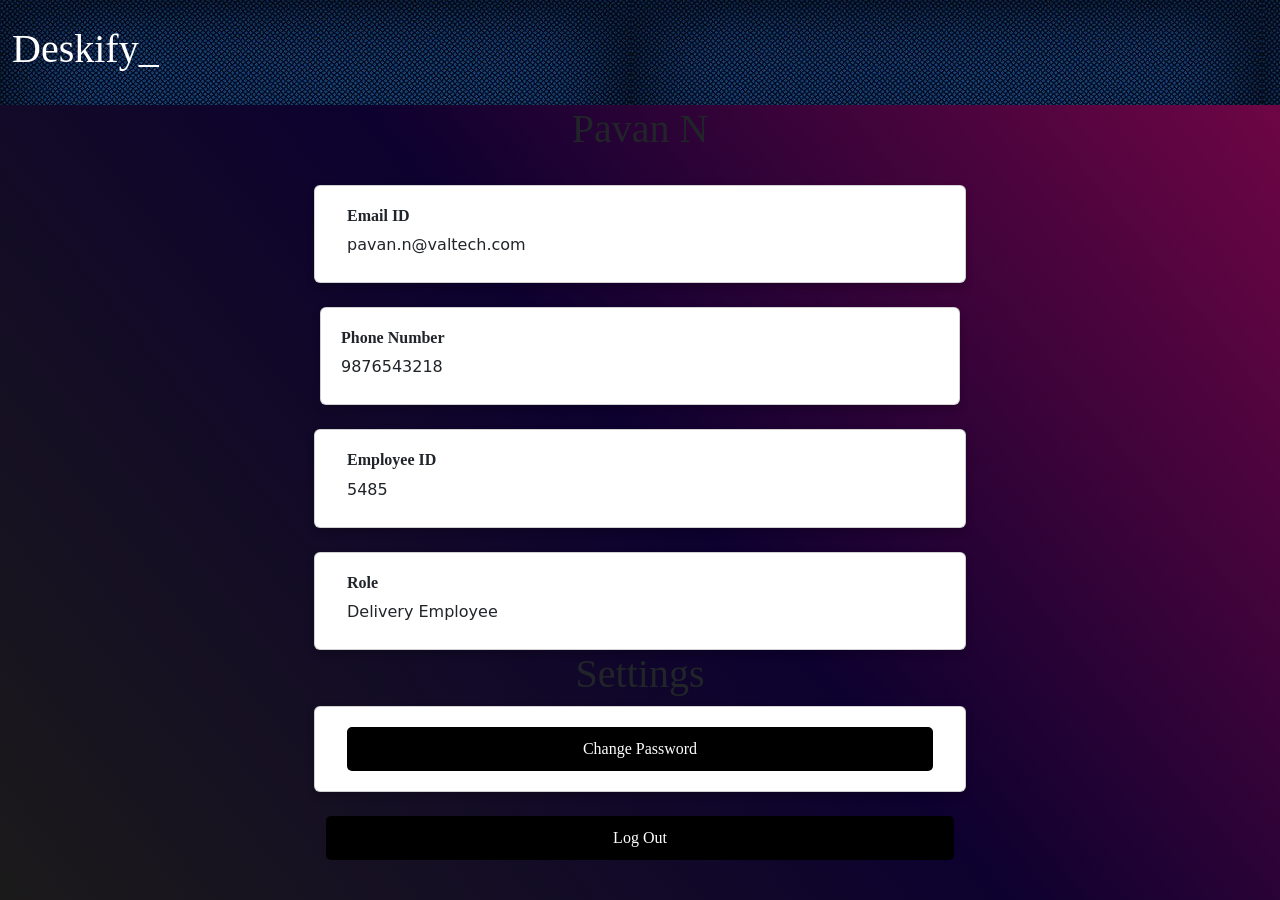
<file: User Interface/profile.html>
<!DOCTYPE html>
<html lang="en">

<head>
  <meta charset="utf-8" />
  <meta http-equiv="X-UA-Compatible" content="IE=edge" />
  <meta name="viewport" content="width=device-width, initial-scale=1, shrink-to-fit=no" />
  <meta name="description" content="Responsive Admin &amp; Dashboard Template based on Bootstrap 5" />
  <meta name="author" content="AdminKit" />
  <meta name="keywords"
    content="adminkit, bootstrap, bootstrap 5, admin, dashboard, template, responsive, css, sass, html, theme, front-end, ui kit, web" />

  <link rel="preconnect" href="https://fonts.gstatic.com" />
  <link rel="shortcut icon" href="img/icons/icon-48x48.png" />

  <link rel="canonical" href="https://demo-basic.adminkit.io/" />

  <title>Deskify_</title>

  <link href="css/app.css" rel="stylesheet" />
  <link href="https://fonts.googleapis.com/css2?family=Inter:wght@300;400;600&display=swap" rel="stylesheet" />
  <link href="https://cdn.jsdelivr.net/npm/bootstrap@5.3.0-alpha2/dist/css/bootstrap.min.css" rel="stylesheet"
    integrity="sha384-aFq/bzH65dt+w6FI2ooMVUpc+21e0SRygnTpmBvdBgSdnuTN7QbdgL+OapgHtvPp" crossorigin="anonymous" />
  <script src="https://cdn.jsdelivr.net/npm/bootstrap@5.3.0-alpha2/dist/js/bootstrap.bundle.min.js"
    integrity="sha384-qKXV1j0HvMUeCBQ+QVp7JcfGl760yU08IQ+GpUo5hlbpg51QRiuqHAJz8+BrxE/N"
    crossorigin="anonymous"></script>
</head>

<body>
  <nav class="navbar bg-body-tertiary header">
    <div class="container-fluid">
      <h1 class="ctitle">Deskify_</h1>
    </div>
  </nav>
  <h1 class="ctitle text-center">Pavan N</h1>
  <div class="row">
    <div class="card col-8 col-md-6 col-sm-6 mt-4 mx-auto">
      <div class="card-content">
        <h2 class="card-title">Email ID</h2>
        <p class="card-description">pavan.n@valtech.com</p>
      </div>
    </div>
  </div>
  <div class="row row1">
    <div class="card col-8 col-md-6 col-sm-6 mt-4 mx-auto">
      <div class="card-content">
        <h2 class="card-title">Phone Number</h2>
        <p class="card-description">9876543218</p>
      </div>
    </div>
  </div>
  <div class="row">
    <div class="card col-8 col-md-6 col-sm-6 mt-4 mx-auto">
      <div class="card-content">
        <h2 class="card-title">Employee ID</h2>
        <p class="card-description">5485</p>
      </div>
    </div>
  </div>
  <div class="row">
    <div class="card col-8 col-md-6 col-sm-6 mt-4 mx-auto">
      <div class="card-content">
        <h2 class="card-title">Role</h2>
        <p class="card-description">Delivery Employee</p>
      </div>
    </div>
  </div>
  <div class="row">
    <h1 class="ctitle text-center">Settings</h1>
    <div class="card col-8 col-md-6 col-sm-6 mx-auto">
      <div class="card-content">
        <a href="forgot-password.html" class="card-button">Change Password</a>
      </div>
    </div>
  </div>
  <div class="row">
    <div class="col-8 col-md-6 col-sm-6 my-4 mx-auto">
      <a href="login.html" class="card-button">Log Out</a>
    </div>
  </div>
</body>

</html>
</file>
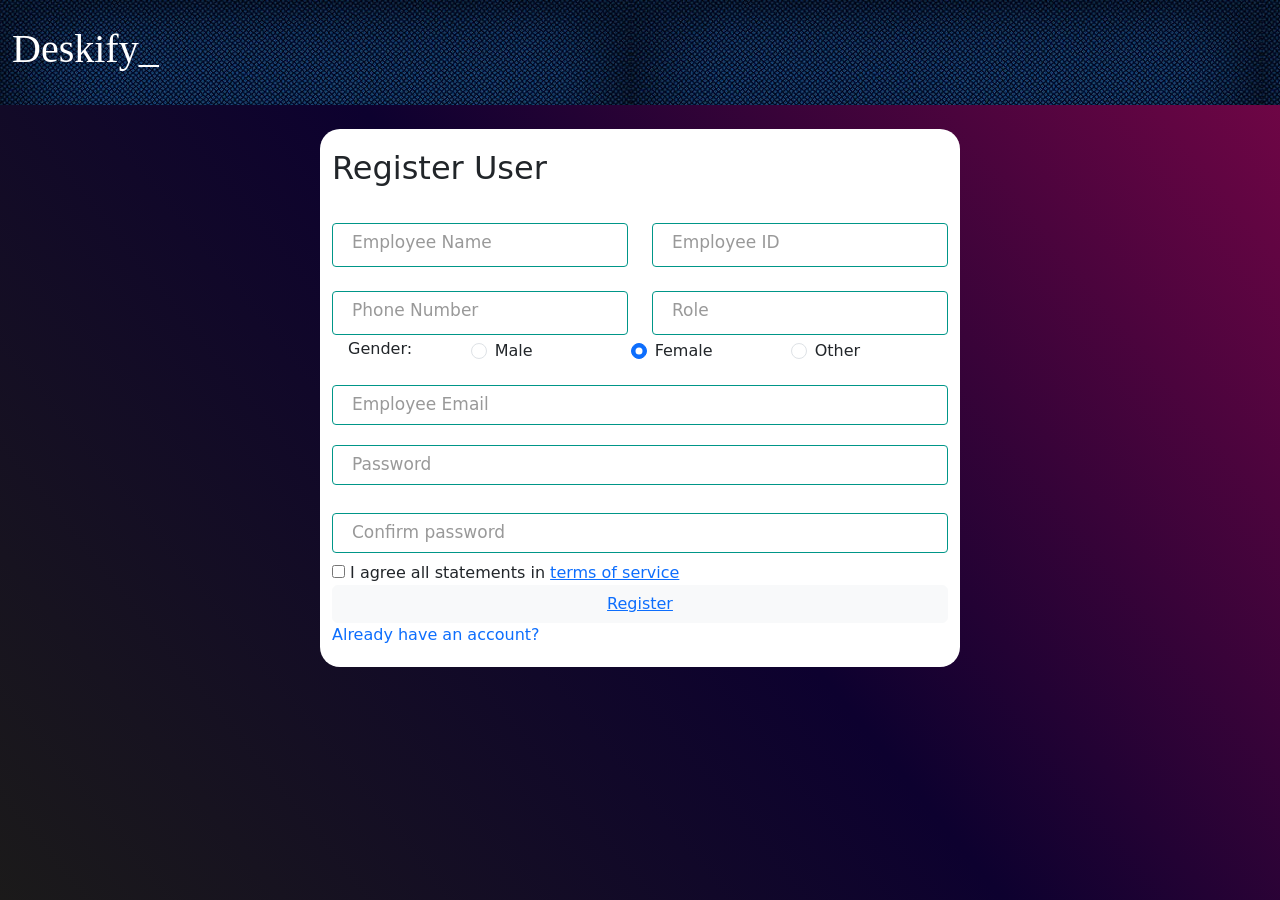
<file: User Interface/register.html>
<!DOCTYPE html>
<html lang="en">

<head>
    <meta charset="utf-8">
    <meta http-equiv="X-UA-Compatible" content="IE=edge">
    <meta name="viewport" content="width=device-width, initial-scale=1, shrink-to-fit=no">
    <meta name="description" content="Responsive Admin &amp; Dashboard Template based on Bootstrap 5">
    <meta name="author" content="AdminKit">
    <meta name="keywords"
        content="adminkit, bootstrap, bootstrap 5, admin, dashboard, template, responsive, css, sass, html, theme, front-end, ui kit, web">

    <link rel="preconnect" href="https://fonts.gstatic.com">
    <link rel="shortcut icon" href="img/icons/icon-48x48.png" />

    <link rel="canonical" href="https://demo-basic.adminkit.io/" />

    <title>Deskify_</title>

    <link href="css/app.css" rel="stylesheet">
    <link href="https://fonts.googleapis.com/css2?family=Inter:wght@300;400;600&display=swap" rel="stylesheet">
    <link href="https://cdn.jsdelivr.net/npm/bootstrap@5.3.0-alpha2/dist/css/bootstrap.min.css" rel="stylesheet" integrity="sha384-aFq/bzH65dt+w6FI2ooMVUpc+21e0SRygnTpmBvdBgSdnuTN7QbdgL+OapgHtvPp" crossorigin="anonymous">
    <script src="https://cdn.jsdelivr.net/npm/bootstrap@5.3.0-alpha2/dist/js/bootstrap.bundle.min.js" integrity="sha384-qKXV1j0HvMUeCBQ+QVp7JcfGl760yU08IQ+GpUo5hlbpg51QRiuqHAJz8+BrxE/N" crossorigin="anonymous"></script>

</head>

<body>
    <div>
        <nav class="navbar bg-body-tertiary  header">
            <div class="container-fluid">
              <h1 class="ctitle">Deskify_</h1>
          </nav>

        <div class="row col-9 col-sm-8 col-md-8 col-lg-7 col-xl-6 col-xxl-5 mx-auto my-4">
                <form action="#" class="form-login ">
                    <h2 class="mb-3">Register User</h2>
                    <div class="row">
                        <div class="col-md-6 mb-2">

                            <div class="form-outline field">
                                <input required type="text" id="firstName" class="form-control form-control-lg" />
                                <label class="form-label" for="firstName">Employee Name</label>
                            </div>

                        </div>
                        <div class="col-md-6 mb-2">

                            <div class="form-outline datepicker w-100 field">
                                <input required type="number" class="form-control form-control-lg" id="EmpID" />
                                <label for="EmpID" class="form-label">Employee ID</label>
                            </div>
                        </div>
                    </div>

                    <div class="row">
                        <div class="col-md-6 mb-1 ">

                            <div class="form-outline datepicker w-100 field">
                                <input required type="number" class="form-control form-control-lg" id="EmpID" />
                                <label for="EmpID" class="form-label">Phone Number</label>
                            </div>

                        </div>
                        <div class="col-md-6 pb-2">

                            <div class="form-outline field">
                                <input required type="text" id="role" class="form-control form-control-lg" />
                                <label class="form-label" for="role">Role</label>
                            </div>

                        </div>
                    </div>

                    <div class="row">
                        <div class="col-md-2 mx-3">
                            <h6 class="mb-1 pb-0">Gender: </h6>
                        </div>
                        <div class="col-md-3">
                            <div class="form-check form-check-inline ">
                                <input class="form-check-input" type="radio" name="inlineRadioOptions" id="maleGender"
                                    value="option2" />
                                <label class="form-check-label" for="maleGender">Male</label>
                            </div>
                        </div>
                        <div class="col-md-3">
                            <div class="form-check form-check-inline ">
                                <input class="form-check-input" type="radio" name="inlineRadioOptions" id="femaleGender"
                                    value="option1" checked />
                                <label class="form-check-label" for="femaleGender">Female</label>
                            </div>
                        </div>
                        <div class="col-md-3">
                            <div class="form-check form-check-inline ">
                                <input class="form-check-input" type="radio" name="inlineRadioOptions" id="otherGender"
                                    value="option3" />
                                <label class="form-check-label" for="otherGender">Other</label>
                            </div>
                        </div>
                        
                    </div>
                    <div class="field">
                        <input required id="emailAddress" type="email" name="email" class="form-control mb-3" />
                        <label htmlFor="email">Employee Email</label>
                    </div>

                    <div class="row">

                        <div class="col-md-12 pb-2">
                            <div class="field">
                                <input required id="password" type="password" name="pass" class="form-control mb-3" />
                                <label htmlFor="pass">Password</label>
                            </div>
                        </div>
                        <div class="col-md-12 pb-2">
                            <div class="field">
                                <input required id="confirmpassword" type="password" name="confirmpass"
                                    class="form-control mb-3" />
                                <label htmlFor="confirmpass">Confirm password</label>
                            </div>
                        </div>
                    </div>

                    <input type="checkbox" name="checkbox" id="checkbox" required />
                    <span>
                        I agree all statements in
                        <a href="https://google.com" target="_blank" rel="noopener noreferrer">
                            terms of service
                        </a>
                    </span>
                    <form>
                        <button type="submit" class="btn  btn-light w-100">
                            <a href="login.html">
                                Register
                            </a>
                        </button>
                        <a href="login.html">
                            <label class="right-label">Already have an account?</label>
                        </a>
                    </form>
                </form>
        </div>
    </div>
</body>

</html>
</file>
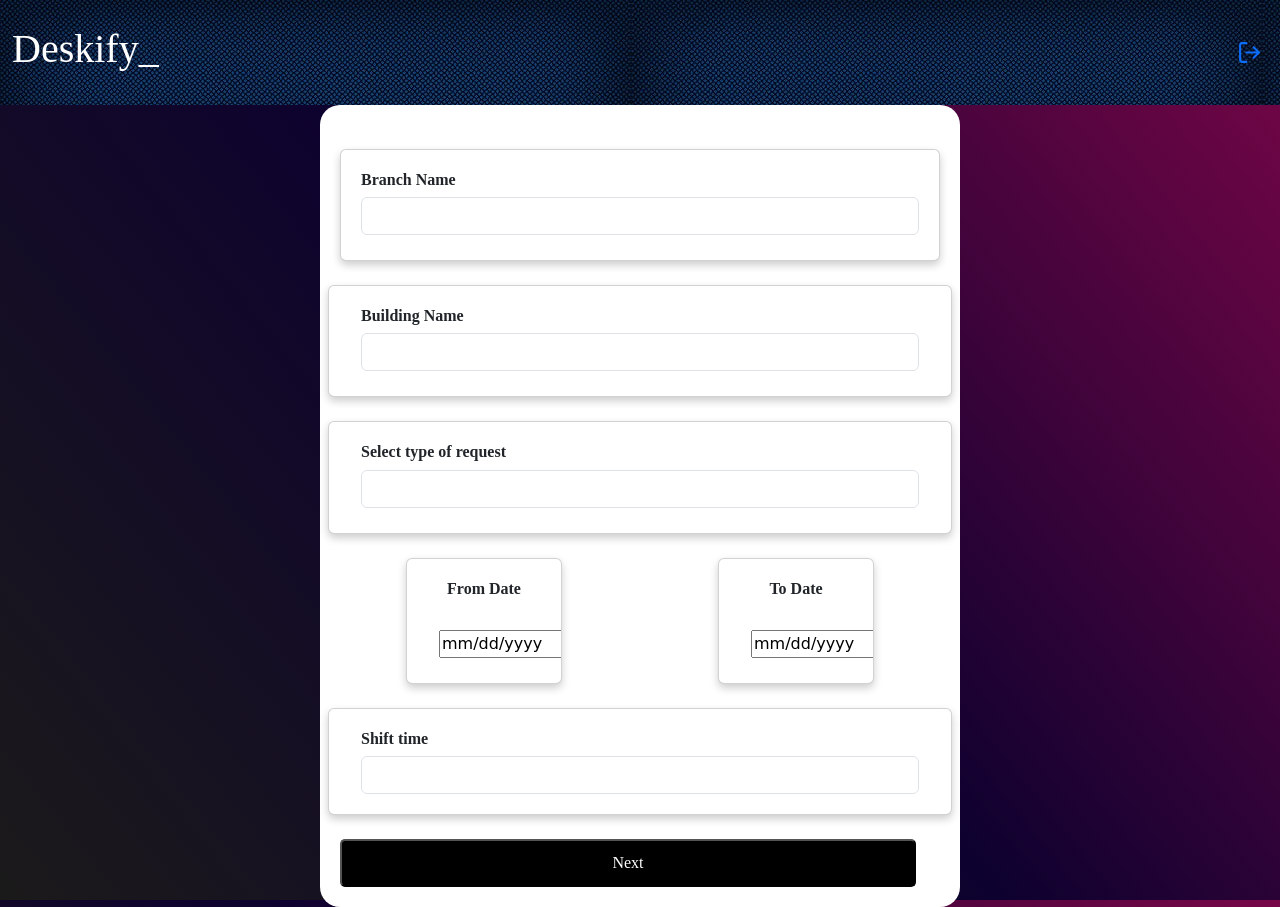
<file: User Interface/seat-booking.html>
<!DOCTYPE html>
<html lang="en">

<head>
  <meta charset="utf-8" />
  <meta http-equiv="X-UA-Compatible" content="IE=edge" />
  <meta name="viewport" content="width=device-width, initial-scale=1, shrink-to-fit=no" />
  <meta name="description" content="Responsive Admin &amp; Dashboard Template based on Bootstrap 5" />
  <meta name="author" content="AdminKit" />
  <meta name="keywords"
    content="adminkit, bootstrap, bootstrap 5, admin, dashboard, template, responsive, css, sass, html, theme, front-end, ui kit, web" />

  <link rel="preconnect" href="https://fonts.gstatic.com" />
  <link rel="shortcut icon" href="img/icons/icon-48x48.png" />

  <link rel="canonical" href="https://demo-basic.adminkit.io/" />

  <title>Deskify_</title>

  <link href="css/app.css" rel="stylesheet" />
  <link href="https://fonts.googleapis.com/css2?family=Inter:wght@300;400;600&display=swap" rel="stylesheet" />
  <link href="https://cdn.jsdelivr.net/npm/bootstrap@5.3.0-alpha2/dist/css/bootstrap.min.css" rel="stylesheet"
    integrity="sha384-aFq/bzH65dt+w6FI2ooMVUpc+21e0SRygnTpmBvdBgSdnuTN7QbdgL+OapgHtvPp" crossorigin="anonymous" />
  <script src="https://cdn.jsdelivr.net/npm/bootstrap@5.3.0-alpha2/dist/js/bootstrap.bundle.min.js"
    integrity="sha384-qKXV1j0HvMUeCBQ+QVp7JcfGl760yU08IQ+GpUo5hlbpg51QRiuqHAJz8+BrxE/N"
    crossorigin="anonymous"></script>
</head>

<body>
  <div>

    <nav class="navbar bg-body-tertiary  header">
      <div class="container-fluid">
        <h1 class="ctitle">Deskify_</h1>
        <button class="dropbtn">
          <a href="javascript:history.back()">
            <svg xmlns="http://www.w3.org/2000/svg" width="25" height="25" viewBox="0 0 24 24" fill="none"
              stroke="currentColor" stroke-width="2" stroke-linecap="round" stroke-linejoin="round"
              class="feather feather-log-out">
              <path d="M9 21H5a2 2 0 0 1-2-2V5a2 2 0 0 1 2-2h4"></path>
              <polyline points="16 17 21 12 16 7"></polyline>
              <line x1="21" y1="12" x2="9" y2="12"></line>
            </svg>
          </a>
        </button>
    </nav>
    <form action="seat-layout.html" class="form-login col-7 col-md-6 col-sm-6" method="GET">

      <div class="row row1">
        <div class="card mt-4 mx-auto">
          <div class="card-content">
            <h2 class="card-title">Branch Name</h2>
            <div class="form-groups">

              <select type="location" name="location" class="form-control" required>

                <option value=""></option>
                <option value="">Bengaluru</option>

              </select>

            </div>
            <p class="card-description"></p>

          </div>
        </div>
      </div>
      <div class="row">
        <div class="card w-80 mt-4 mx-auto">
          <div class="card-content">
            <h2 class="card-title">Building Name</h2>
            <div class="form-groups">

              <select type="location" name="location" class="form-control" required>

                <option value=""></option>
                <option value="">JP Nagar</option>

              </select>

            </div>
            <p class="card-description"></p>

          </div>
        </div>
      </div>
      <div class="row">
        <div class="card w-80 mt-4 mx-auto">
          <div class="card-content">
            <h2 class="card-title">Select type of request</h2>
            <div class="form-groups">

              <select type="location" name="location" class="form-control" onclick="weeklyDates()" required>
                <option value=""></option>
                <option value="daily">Daily</option>
                <option value="weekly">Weekly</option>
              </select>

            </div>
            <p class="card-description"></p>

          </div>
        </div>
      </div>
      <div class="row text-center">
        <div class="card  col-md-3 col-sm-3 mt-4 mx-auto">
          <div class="card-content">
            <h2 class="card-title">From Date</h2>
            <label for="date-picker"></label>
            <input type="date" id="date-picker fdate" value="">
            <p class="card-description"></p>

          </div>
        </div>
        <div class="card col-md-3 col-sm-3 mt-4 mx-auto">
          <div class="card-content">
            <h2 class="card-title">To Date</h2>
            <label for="date-picker"></label>
            <input type="date" id="date-picker tdate" value="">
            <p class="card-description"></p>

          </div>
        </div>
      </div>
      <div class="row">

        <div class="card w-80 mt-4 mx-auto">
          <div class="card-content">
            <h2 class="card-title">Shift time</h2>
            <div class="form-groups">

              <select type="location" name="location" class="form-control" required>
                <option value=""></option>
                <option value="">09:00am - 06:00am</option>
                <option value="">06:00am - 02:00am</option>
                <option value="">02:00am - 10:00am</option>
                <option value="">10:00am - 06:00am</option>
              </select>
            </div>
          </div>
        </div>
        <div class="row">
          <div class=" w-80 mt-4 mx-auto">
            <button class="card-button">Next</button>
          </div>
        </div>
      </div>

  </div>
  </div>
  </div>
  </form>
  </div>
</body>

</html>
</file>
<file: User Interface/css/app.css>
html,
body {
  height: 100%;
}

.row1{
  --bs-gutter-x:0 !important;
}

body {
  background: rgb(119,6,71);
  background: linear-gradient(231deg, rgba(119,6,71,1) 0%, rgba(13,1,47,1) 50%, rgba(27,26,26,1) 100%);
}
.form-login {
  background: rgba(255, 255, 255);
  border-radius: 20px;
  padding: 20px;
  position: relative;
  margin: auto;
}
.btn-primary {
  /* background: #f1c40f; */
  border: 0;
}
.btn-primary:hover {
  background: #d35400;
}

.btn-link {
	text-decoration: none;
}
.header
{
	background: url(../img/bg1.jpg);
	color: white;	
	text-decoration: none;
  height: 105px;
}

/* #logoContainer
{
	height: 86px;
	padding: 30px;
	transition: transform .2s;
	width: 116px;
	color: white;
}
#logoContainer:hover
{
	/* transform: scale(0.95); */

.field{
	height: 40px;
	width: 100%;
	margin-top: 20px;
	position: relative;
  }
   .field input{
	height: 100%;
	width: 100%;
	border-radius: 4px;
	outline: none;
	font-size: 17px;
	padding-left: 20px;
	border: 1px solid #009688;
	transition: all 0.3s ease;
  }
   .field input:focus,form .field input:valid{
	border-color: #009688;
  }
   .field label{
	position: absolute;
	top: 50%;
	left: 20px;
	color: #999999;
	font-weight: 400;
	font-size: 17px;
	pointer-events: none;
	transform: translateY(-50%);
	transition: all 0.3s ease;
  }
  form .field input:focus ~ label,
  form .field input:valid ~ label{
	top: 0%;
	font-size: 16px;
	color: #009688;
	background: #fff;
	transform: translateY(-50%);
  }

  .navbar-dark .nav-item .nav-link {
	color: #fff;
  }
  
  .navbar-dark .nav-item .nav-link:hover {
	background-color: rgba(255, 255, 255, 0.1);
	transition: all 0.3s ease;
	border-radius: 0.25rem;
	color: #fff;
  }
  .notification{
    float: right;
    width: 280px;
    height: 966px;
    background-color: lightgray ;
    padding: 10px;
}
.noti{
    font-weight: bold;
    justify-content: space-around;
}
.notif{
	background: rgba(255,255,255,0.1)
}

.anchbtn {
    text-decoration: none;
    color: white;
}
.anchbtn:hover {
    text-decoration: none;
    color: white;
}

.recc {
  
}
.ctitle {
  font-family:'Roboto','sans-serif';
}

.openbtn {
  font-size: 20px;
  cursor: pointer;
  background-color: #111;
  color: white;
  padding: 10px 15px;
  border: none;
}

.openbtn:hover {
  background-color: #444;
}

#main {
  transition: margin-left .5s;

}


.bnav,
.bnav:after,
.bnav:before {
  background: #ffffff;
  border-radius: 1px;
  content: "";
  cursor: pointer;
  display: block;
  height: 3px;
  transition: background 0.1s ease-in-out, color 0.1s ease-in-out;
  width: 24px;
}
.bnav {
  position: relative;
}
.bnav:before {
  position: absolute;
  top: -7.5px;
  width: 24px;
}
.bnav:after {
  bottom: -7.5px;
  position: absolute;
  width: 16px;
}

.bnav-right,
.bnav-right:after,
.bnav-right:before {
  right: 0;
}

.sbody {
  display: flex;
  justify-content: center;
}

.indicator {
  background: #3b7ddd;
  border-radius: 50%;
  box-shadow: 0 0.1rem 0.2rem rgba(0, 0, 0, 0.05);
  color: #fff;
  display: block;
  font-size: 0.675rem;
  height: 18px;
  padding: 1px;
  position: absolute;
  right: -8px;
  text-align: center;
  top: 0;
  transition: top 0.1s ease-out;
  width: 18px;
}
/* Style the dropdown button */
.dropbtn {
  background-color: rgba(255,255,255,0);
  color: #fff;
  font-size: 16px;
  border: none;
  cursor: pointer;
  display: flex;
  align-items: center;
  justify-content: space-between;
}

/* Style the badge */
.badge {
  background-color: red;
  color: #fff;
  border-radius: 50%;
  padding: 5px;
  font-size: 12px;
  margin-left: 5px;
}

/* Dropdown container */
.dropdown {
  position: relative;
  display: inline-block;
}

/* Dropdown content */
.dropdown-content {
  display: none;
  position: absolute;
  z-index: 1;
  top: 40px;
  background-color: #f9f9f9;
  min-width: 160px;
  border: 1px solid #ddd;
}

/* Links inside the dropdown */
.dropdown-content a {
  color: #333;
  padding: 12px 16px;
  text-decoration: none;
  display: block;
}

/* Change color of links on hover */
.dropdown-content a:hover {
  background-color: #f1f1f1;
}

/* Show the dropdown menu on hover */
.dropdown:hover .dropdown-content {
  display: block;
}


.card {
  width: 300px;
  height: 200px;
  background-color: #fff;
  box-shadow: 0 4px 8px 0 rgba(0,0,0,0.2);
  border-radius: 5px;
  overflow: hidden;
}
.card img {
  width: 100%;
  height: 200px;
  object-fit: cover;
}
.card-content {
  padding: 20px;
}
.card-title {
  font-family:'Roboto','sans-serif';
  font-size: 16px;
  font-weight: bold;
  margin-bottom: 10px;
}
.card-description {
  font-size: 16px;
  line-height: 1.5;
  margin-bottom: 5px;
}
.card-button {
  font-family:'Roboto','sans-serif';
  display: block;
  width: 100%;
  padding: 10px;
  background-color: #000;
  color: #fff;
  text-align: center;
  text-decoration: none;
  border-radius: 5px;
}
.card-button:hover {
  background-color: #615f5f;
  color: #fff;
}

.card-btn {
  font-family:'Roboto','sans-serif';
  background-color: #ffffff00;
  font-size: 24px;
  color: #fff;
  text-decoration: none;
}
#date-picker {
  width: 200px;
  padding: 8px;
  border-radius: 4px;
  border: 1px solid #ccc;
}

/* .floor{
 
  height: 400px;
  overflow: auto;
  background-color: cadetblue;
  border: 1px solid transparent;
  margin: 100px auto;
}
.floor .box{
  height: 100px;
  width: 200px;
  background-color: rgb(191, 224, 225);
  border: 1px solid transparent;
  float: left;
  margin: 25px;
}
.floor .box span{
  width: 20px;
  height: 20px;
  border-radius: 20px;
  background-color: rgb(49, 227, 129,0.8);
  /* border: 1px solid transparent; 
  float: right;
  color : white;
  text-align: center;
  vertical-align: 20px;
}
.floor .box span:hover{
  background-color: rgb(250, 7, 7);
  cursor: pointer;
}*/
/* @media screen and (max-width: 490px)
{
	.card
	{
		flex-direction: column-reverse;
	}

} */
/* @media screen and (max-width:576px) {
  .card{
    width: 250px!important;
    margin-left: auto;
    margin-right: auto;
  }
  
} */

.sidebar {
  font-family:'Roboto','sans-serif';

  height: 100%;
  width: 0;
  position: fixed;
  z-index: 1;
  top: 0;
  left: 0;
  background-color: #111;
  overflow-x: hidden;
  transition: 0.5s;
  padding-top: 60px;
}

.sidebar a {
  padding: 8px 8px 8px 32px;
  text-decoration: none;
  font-size: 25px;
  color: #818181;
  display: block;
  transition: 0.3s;
}

.sidebar a:hover {
  color: #f1f1f1;
}

.sidebar .closebtn {
  position: absolute;
  top: 0;
  right: 25px;
  font-size: 36px;
  margin-left: 50px;
}

.openbtn {
  font-size: 20px;
  cursor: pointer;
  background-color: #111;
  color: white;
  padding: 10px 15px;
  border: none;
}

.openbtn:hover {
  background-color: #444;
}

#main {
  transition: margin-left .5s;

}

/* On smaller screens, where height is less than 450px, change the style of the sidenav (less padding and a smaller font size) */
@media screen and (max-height: 450px) {
  .sidebar {padding-top: 15px;}
  .sidebar a {font-size: 18px;}
}
#mySidebar {
  width:250px
}

.alink {
  text-decoration: none;
}
</file>
